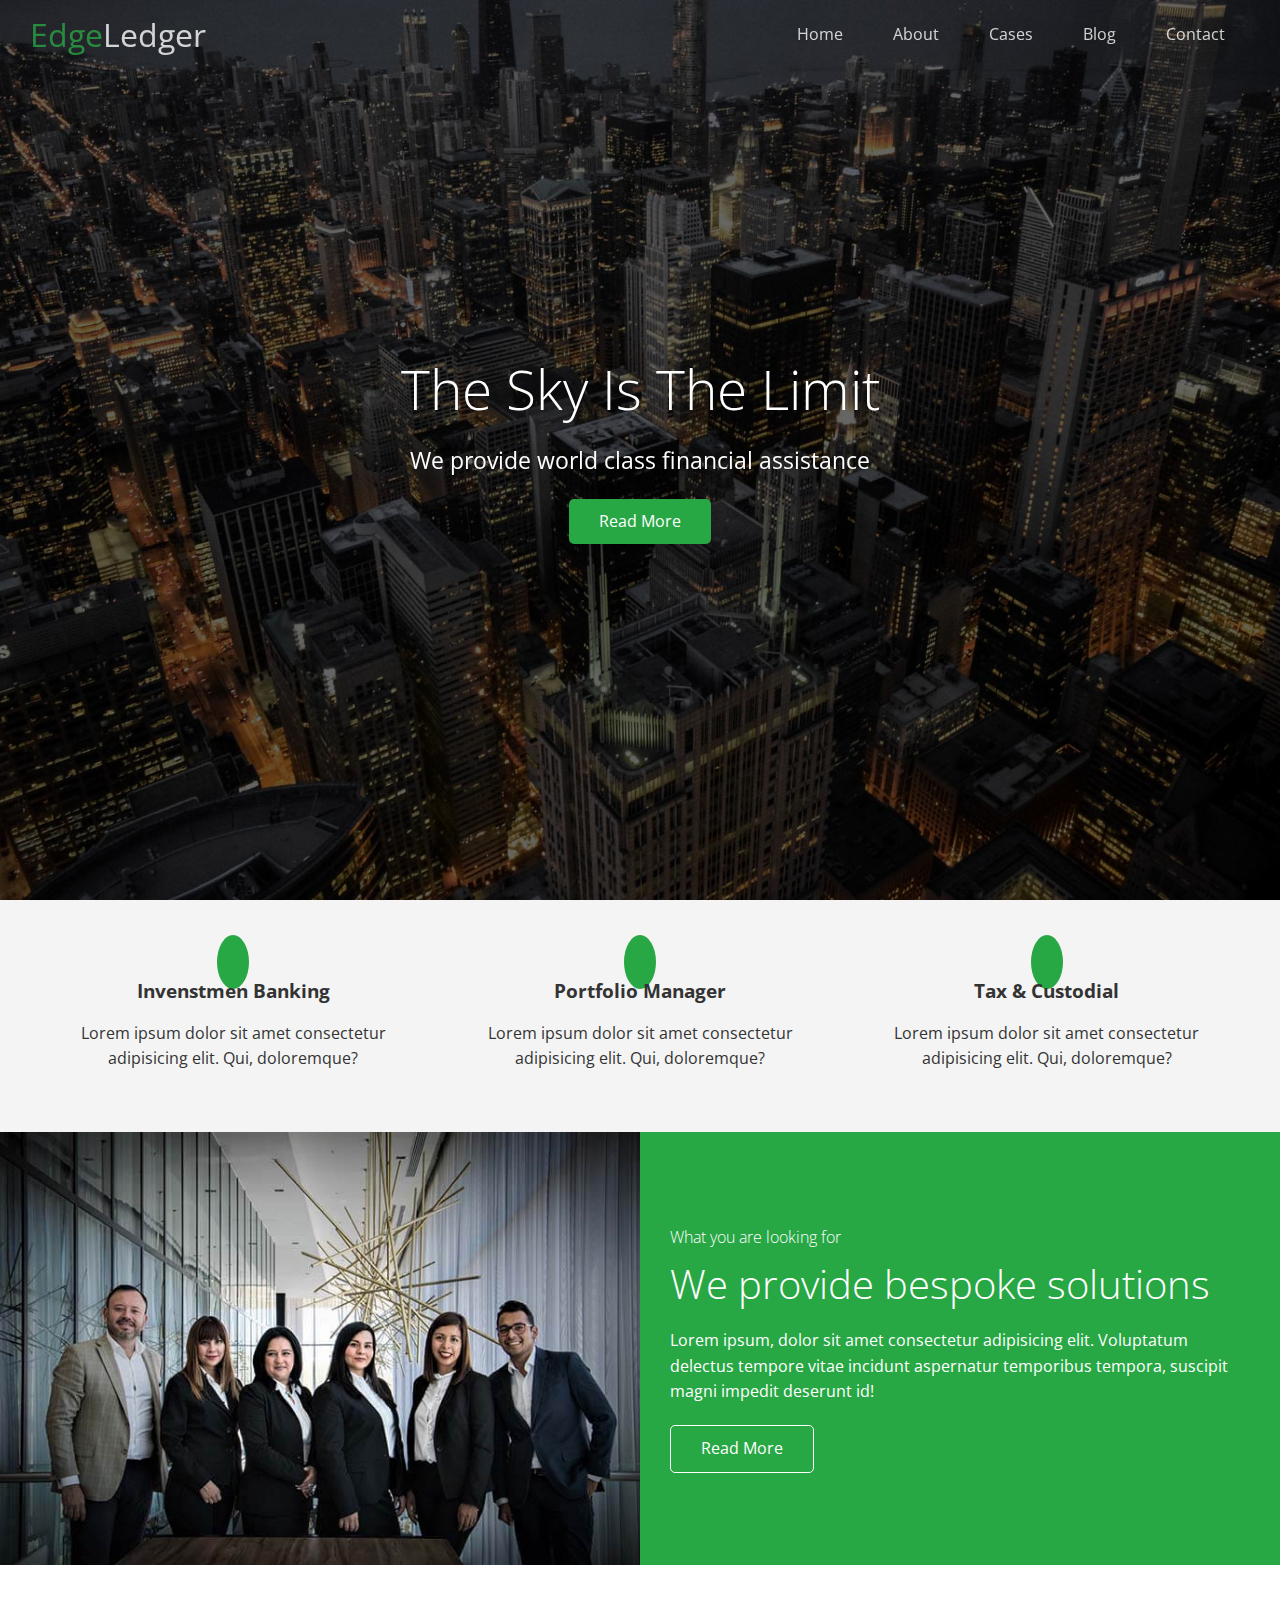
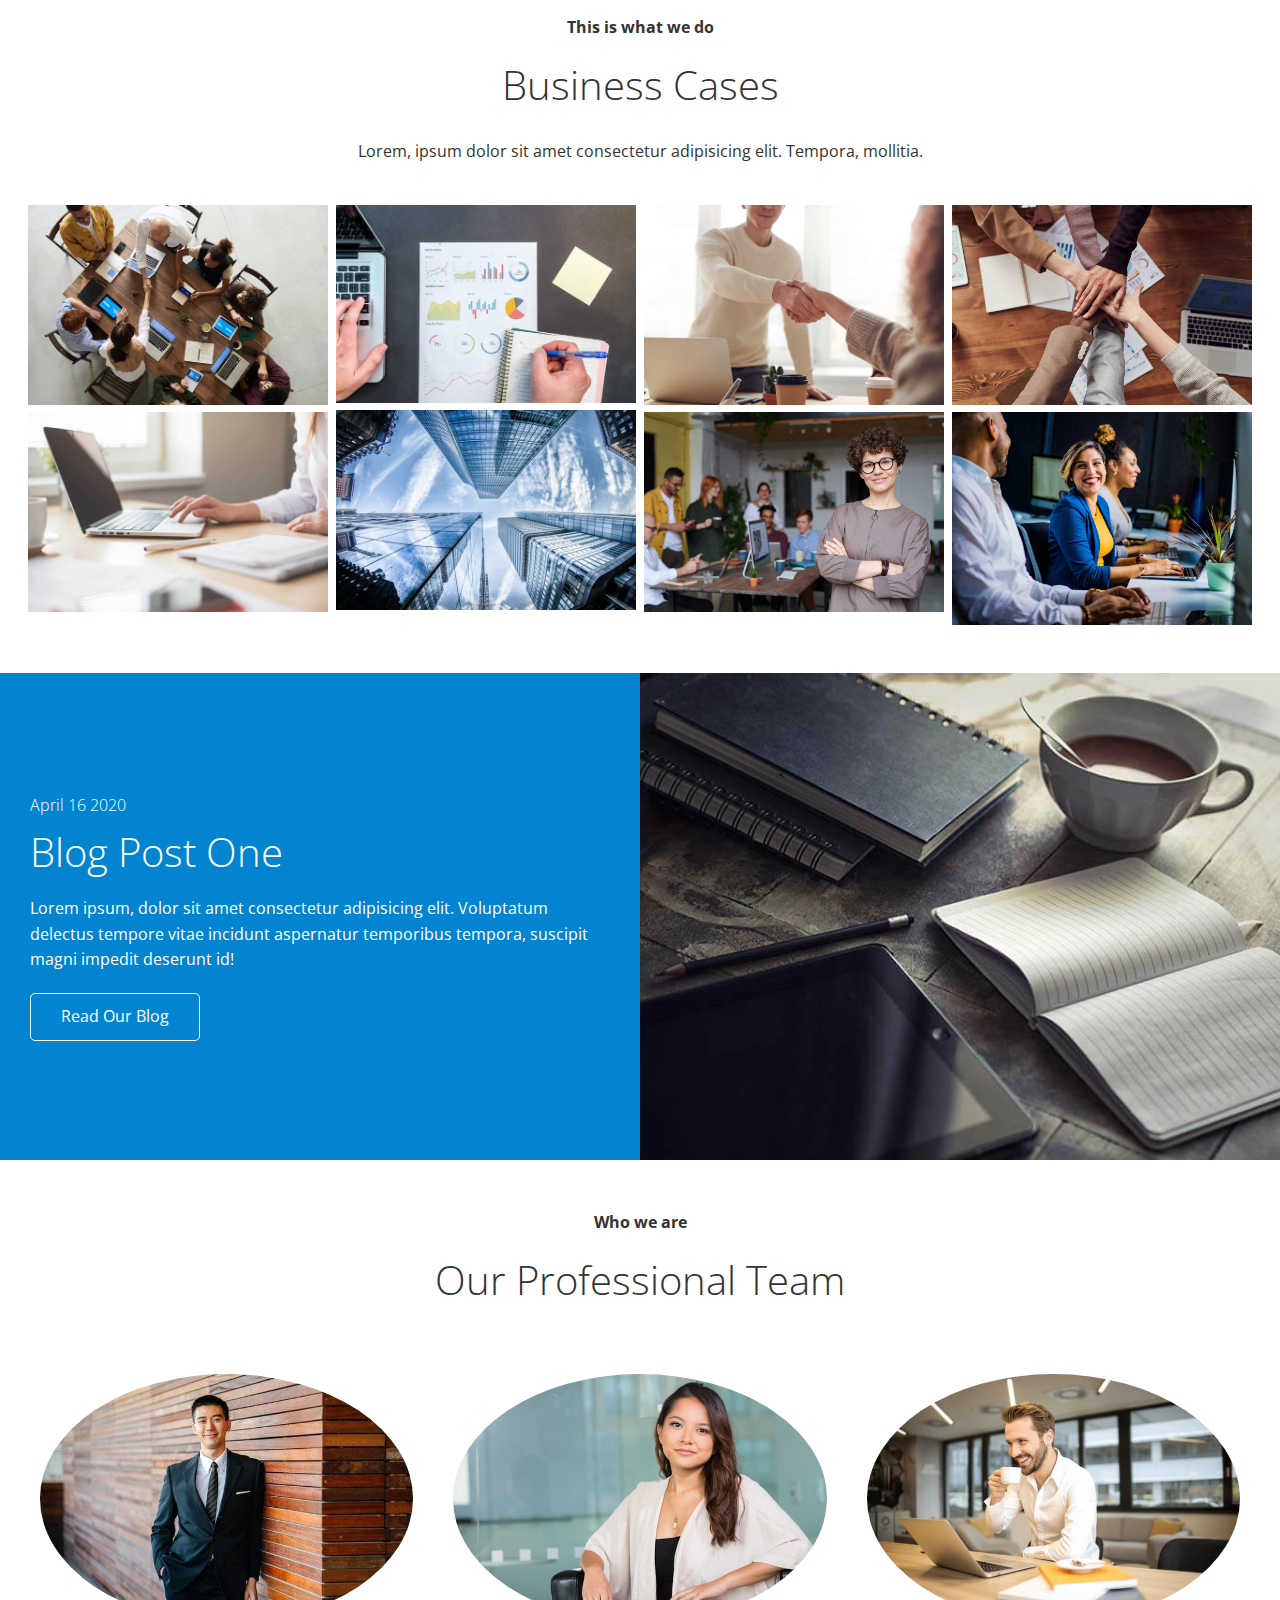
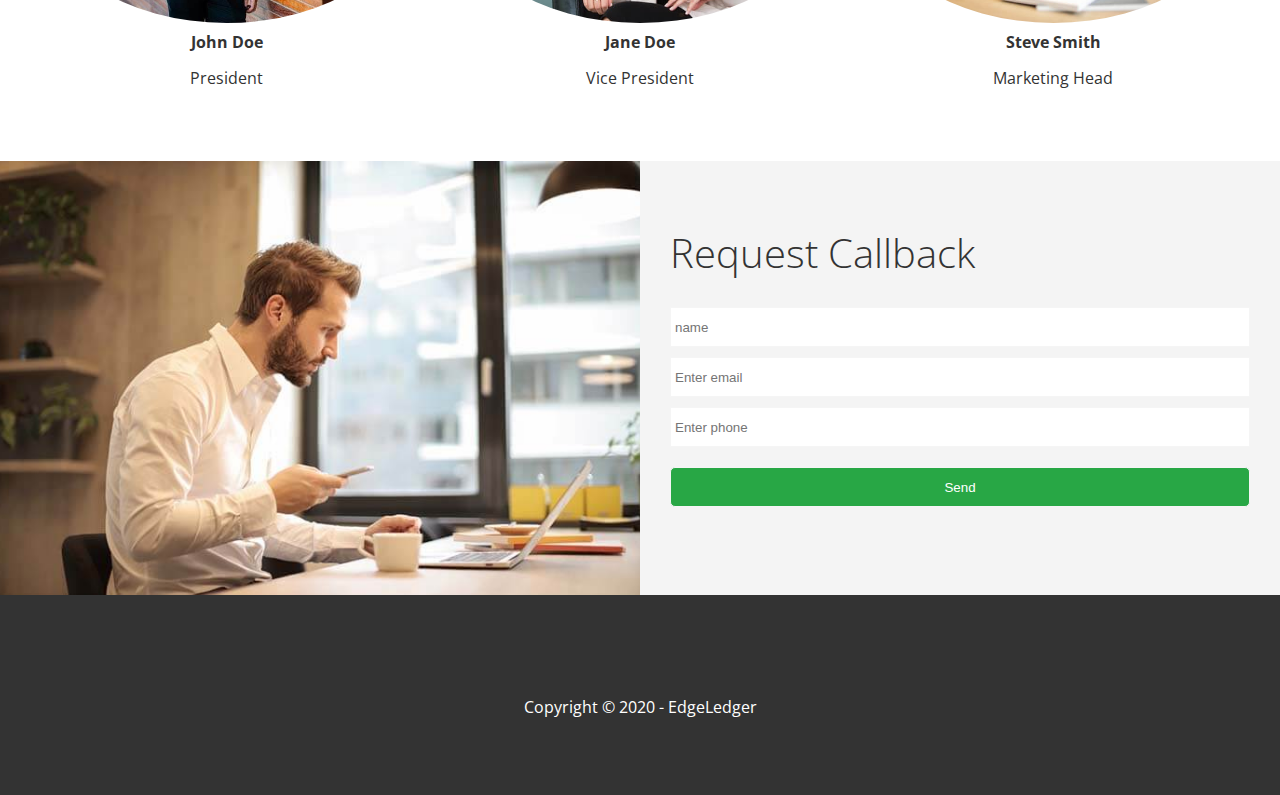
<file: index.html>
<!DOCTYPE html>
<html lang="en">
<head>
    <meta charset="UTF-8">
    <meta name="viewport" content="width=device-width, initial-scale=1.0">
    <link rel="stylesheet" href="https://cdnjs.cloudflare.com/ajax/libs/font-awesome/6.5.1/css/all.min.css" integrity="sha512-DTOQO9RWCH3ppGqcWaEA1BIZOC6xxalwEsw9c2QQeAIftl+Vegovlnee1c9QX4TctnWMn13TZye+giMm8e2LwA==" crossorigin="anonymous" referrerpolicy="no-referrer" />    <link rel="stylesheet" href="css/utilities.css">
    <link rel="shortcut icon" type="image/x-icon" href="/favicon.ico">
    <link rel="stylesheet" href="css/lightbox.min.css">
    <link rel="stylesheet" href="css/style.css">
    <link rel="stylesheet" href="css/utilities.css">
    <title>Welcome to EdgeLedger</title>
</head>
<body id="home">
    <header class="hero">
        <div id="navbar" class="navbar top">
            <h1 class="logo">
            <span class="text-primary"><i class="fas fa-book-open"></i> 
                Edge</span>Ledger
            </h1>
            <nav>
                <ul>
                    <li><a href="#home">Home</a></li>
                    <li><a href="#about">About</a></li>
                    <li><a href="#cases">Cases</a></li>
                    <li><a href="#blog">Blog</a></li> 
                    <li><a href="#contact">Contact</a></li>
                </ul>
            </nav>
        </div>
        <div class="content">
            <h1>The Sky Is The Limit</h1>
            <p>We provide world class financial assistance</p>
            <a href="#about" class="btn"><i class="fas fa-chevron-right"></i>Read More</a>
        </div>
    </header>
    <!-- About Icons -->
    <main>
        <section id="about" class="icons bg-light">
            <div class="flex-items">
                <div>
                    <i class="fas fa-university fa-2x"></i>
                        <h3>Invenstmen Banking</h3>
                        <p>Lorem ipsum dolor sit 
                        amet consectetur adipisicing elit. Qui, doloremque?</p>
                    </div>
                    <div>
                    <i class="fas fa-book-reader fa-2x"></i>
                        <h3>Portfolio Manager</h3>
                        <p>Lorem ipsum dolor sit 
                        amet consectetur adipisicing elit. Qui, doloremque?</p>
                    </div>
                    <div>
                    <i class="fas fa-pencil-alt fa-2x"></i>
                        <h3>Tax & Custodial</h3>
                        <p>Lorem ipsum dolor sit 
                        amet consectetur adipisicing elit. Qui, doloremque?</p>
                    </div>
                </div>
            </div>
        </section>
        <!--About:Solutions -->
        <section class="solutions flex-columns">
            <div class="row">
                <div class="column">
                    <div class="column-1">
                        <img src="images/home/people.jpg" alt="">
                    </div>
                </div>
                <div class="column">
                    <div class="column-2 bg-primary">
                        <h4>What you are looking for</h4>
                        <h2>We provide bespoke solutions</h2>
                        <p>Lorem ipsum, dolor sit amet consectetur adipisicing elit.
                            Voluptatum delectus tempore vitae incidunt aspernatur temporibus tempora,
                            suscipit magni impedit deserunt id!</p>
                        <a href="#" class="btn btn-outline">
                            <i class="fas fa-chevron"></i>Read More
                        </a>
                        </div>
                </div>
            </div>
        </section>

        <!-- Cases -->
        <section id="cases" class="cases flex-grid section-padding">
            <header class="section-header">
                <h4>This is what we do</h4>
                <h2>Business Cases </h2>
                <p>Lorem, ipsum dolor sit amet consectetur adipisicing elit. Tempora, mollitia.</p>
            </header>
                <div class="row">
                    <div class="column">
                        <a href="images/cases/cases1.jpg" data-lightbox="cases"
                        data-title="Lorem ipsum dolor sit amet consectetur adipisicing elit. Ea, asperiores."
                        >
                            <img src="images/cases/cases1.jpg" alt="">
                        </a>
                        <a href="images/cases/cases2.jpg" data-lightbox="cases"
                        data-title="Lorem ipsum dolor sit amet consectetur adipisicing elit. Ea, asperiores."
                        >
                        <img src="/images/cases/cases2.jpg" alt="">
                        </a>
                    </div>
                    <div class="column">
                        <a href="images/cases/cases3.jpg" data-lightbox="cases"
                        data-title="Lorem ipsum dolor sit amet consectetur adipisicing elit. Ea, asperiores."
                        >
                        <img src="/images/cases/cases3.jpg" alt="">
                        </a>
                        <a href="images/cases/cases4.jpg" data-lightbox="cases"
                        data-title="Lorem ipsum dolor sit amet consectetur adipisicing elit. Ea, asperiores."
                        >
                        <img src="/images/cases/cases4.jpg" alt="">
                        </a>
                    </div>
                    <div class="column">
                        <a href="images/cases/cases5.jpg" data-lightbox="cases"
                        data-title="Lorem ipsum dolor sit amet consectetur adipisicing elit. Ea, asperiores."
                        >
                        <img src="/images/cases/cases5.jpg" alt="">
                        </a>
                        <a href="images/cases/cases6.jpg" data-lightbox="cases"
                        data-title="Lorem ipsum dolor sit amet consectetur adipisicing elit. Ea, asperiores."
                        >
                        <img src="/images/cases/cases6.jpg" alt="">
                        </a>
                    </div>
                    <div class="column">
                        <img src="/images/cases/cases7.jpg" alt="">
                        <img src="/images/cases/cases8.jpg" alt="">
                    </div>
                </div>
        </section>
        <!-- Blog -->
        <section id="blog" class="blog flex-columns flex-reverse">
            <div class="row">
                <div class="column">
                    <div class="column-1">
                        <img src="images/home/blog.jpg" alt="">
                    </div>
                </div>
                <div class="column">
                    <div class="column-2 bg-secondary">
                        <h4>April 16 2020</h4>
                        <h2>Blog Post One</h2>
                        <p>Lorem ipsum, dolor sit amet consectetur adipisicing elit.
                            Voluptatum delectus tempore vitae incidunt aspernatur temporibus tempora,
                            suscipit magni impedit deserunt id!</p>
                        <a href="blog.html" class="btn btn-outline">
                            <i class="fas fa-chevron"></i>Read Our Blog
                        </a>
                        </div>
                </div>
            </div>
        </section>

        <!-- Team -->
        <section id="team" class="team  section-padding">
            <header class="section-header">
                <h4>Who we are</h4>
                <h2>Our Professional Team </h2>
            </header>
            <div class="flex-items">
                <div>
                    <img src="images/team/person1.jpg" alt="">
                    <h4>John Doe</h4>
                    <p>President</p>
                </div>
                <div>
                    <img src="images/team/person2.jpg" alt="">
                    <h4>Jane Doe</h4>
                    <p>Vice President</p>
                </div>
                <div>
                    <img src="images/team/person3.jpg" alt="">
                    <h4>Steve Smith</h4>
                    <p>Marketing Head</p>
                </div>
            </div>
        </section>

        <!-- Contact Section -->
        <section id="contact" class="contact flex-columns">
            <div class="row">
                <div class="column">
                    <div class="column-1">
                        <img src="images/home/contact.jpg" alt="">
                    </div>
                </div>
                <div class="column">
                    <div class="column-2 bg-light">
                        <h2>Request Callback</h2>
                       <form action="" class="callback-form">
                        <div class="form-control">
                            <label for="name"></label>
                            <input type="text" name="name" id="name"
                            placeholder="name">
                        </div>
                        <div class="form-control">
                            <label for="email"></label>
                            <input type="email" name="email" id="email"
                            placeholder="Enter email"> 
                        </div>
                        <div class="form-control">
                            <label for="phone"></label>
                            <input type="phone" name="phone" id="phone"
                            placeholder="Enter phone">
                        </div>
                        <input type="submit" value="Send" id="submit" 
                        class="btn">
                       </form>
                        </div>
                </div>
            </div>
        </section>
    </main>
    <footer class="footer bg-dark">
        <div class="social ">
            <a href="#"><i class="fab fa-facebook fa-2x"></i></a>
            <a href="#"><i class="fab fa-twitter fa-2x"></i></a>
            <a href="#"><i class="fab fa-youtube fa-2x"></i></a>
            <a href="#"><i class="fab fa-linkedin fa-2x"></i></a>
        </div>
        <p>Copyright &copy; 2020 - EdgeLedger</p>
    </footer>
    <script src="https://code.jquery.com/jquery-3.7.1.min.js" integrity="sha256-/JqT3SQfawRcv/BIHPThkBvs0OEvtFFmqPF/lYI/Cxo=" crossorigin="anonymous"></script>
    <script src="js/lightbox.min.js"></script>
    <script>
        const navbar = document.getElementById('navbar');
        let scrolled = false;
        
        window.onscroll = function() {
            if(window.pageYOffset > 100) {
                navbar.classList.remove('top');
                if(!scrolled) {
                    navbar.style.transform = 'translateY(-70px)';
                }
                setTimeout(function() {
                    navbar.style.transform = 'translateY(0)';
                    scrolled = true;
                }, 200);
        } else {
                navbar.classList.add('top');
                scrolled = false;
            }
        };

        // Smooth Scrolling
        $('#navbar a, .btn').on('click', function (e) {
            if (this.hash !== '') {
                e.preventDefault();

                const hash = this.hash;

                $('html, body').animate(
                    {
                        scrollTop: $(hash).offset().top - 100 ,
                    }, 800
                )
            }
        });
    </script>
</body>
</html>
</file>
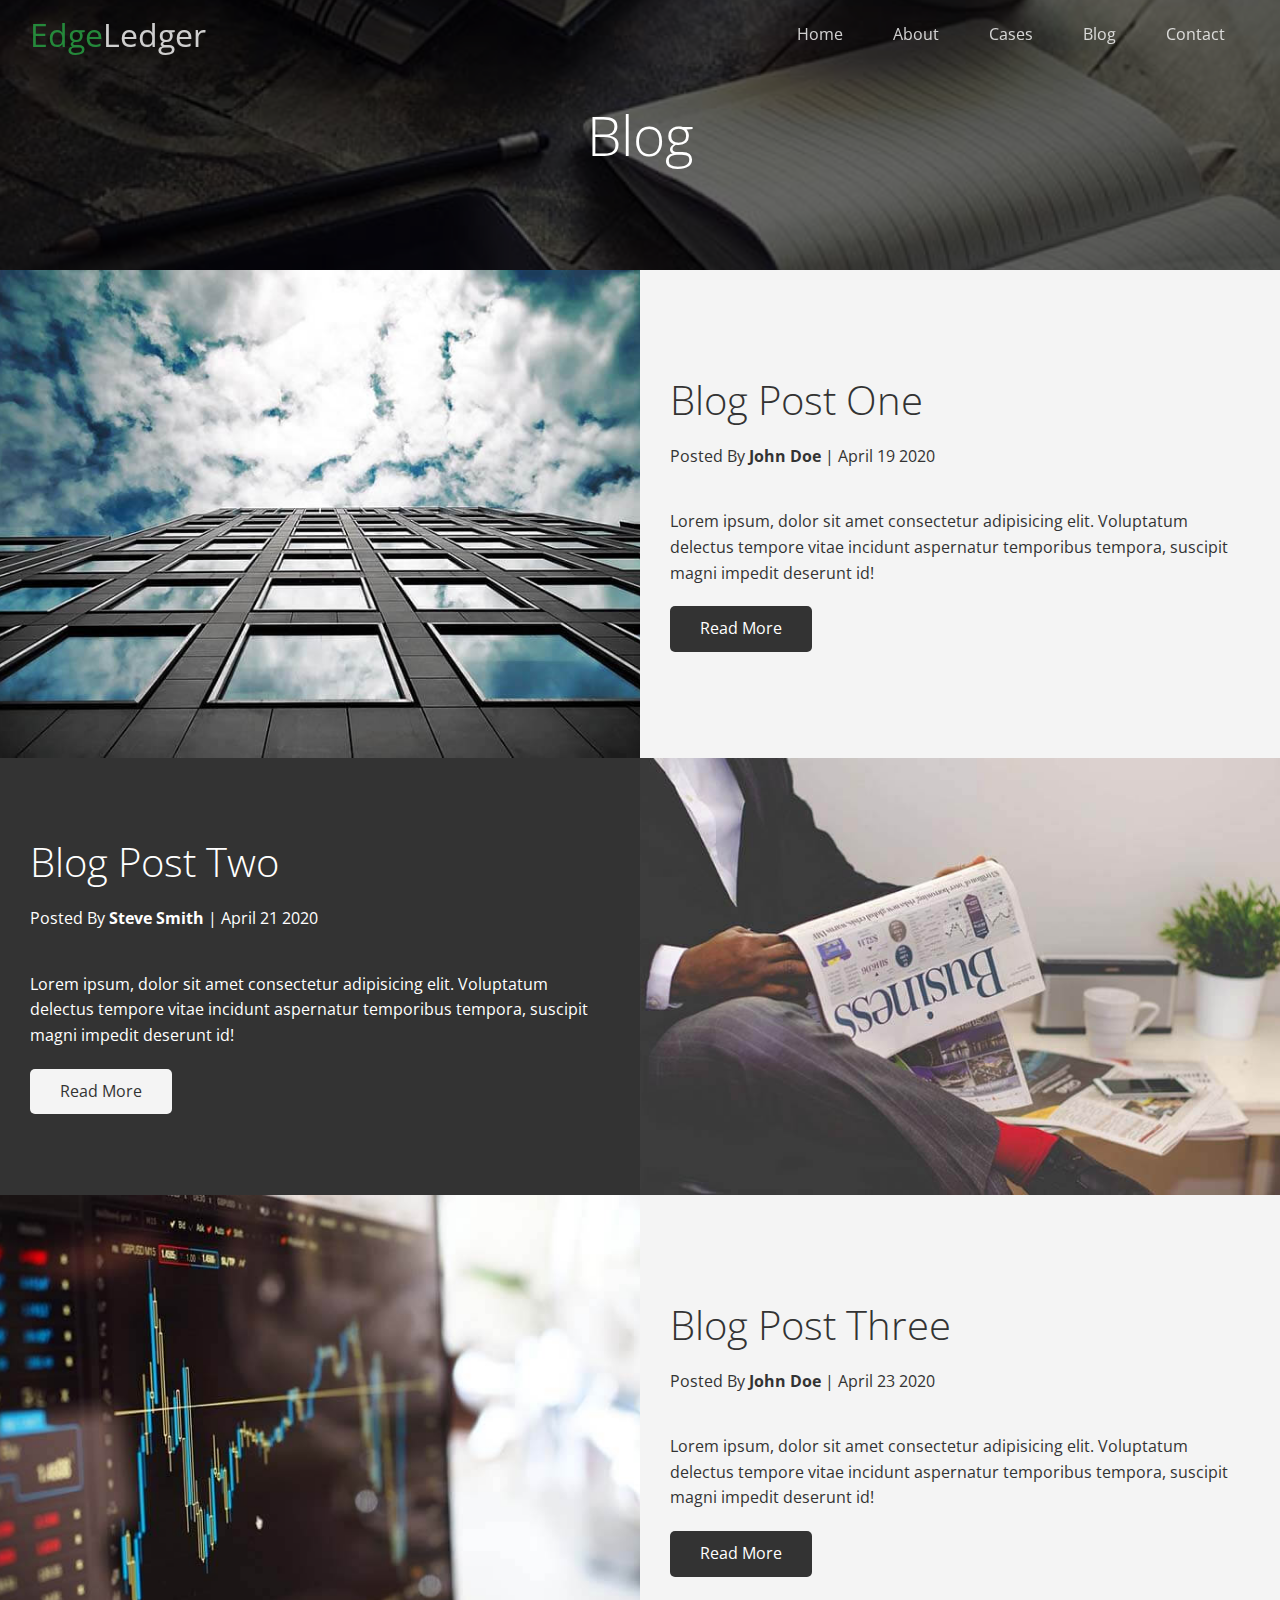
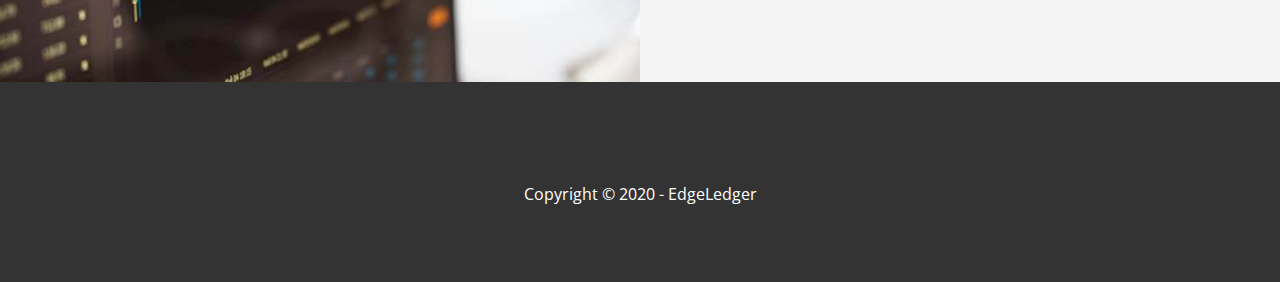
<file: blog.html>
<!DOCTYPE html>
<html lang="en">
<head>
    <meta charset="UTF-8">
    <meta name="viewport" content="width=device-width, initial-scale=1.0">
    <link rel="stylesheet" href="https://cdnjs.cloudflare.com/ajax/libs/font-awesome/6.5.1/css/all.min.css" integrity="sha512-DTOQO9RWCH3ppGqcWaEA1BIZOC6xxalwEsw9c2QQeAIftl+Vegovlnee1c9QX4TctnWMn13TZye+giMm8e2LwA==" crossorigin="anonymous" referrerpolicy="no-referrer" />    <link rel="stylesheet" href="css/utilities.css">
    <link rel="stylesheet" href="css/style.css">
    <title>Read Our Blog</title>
</head>
<body id="home">
    <header class="hero blog">
        <div id="navbar" class="navbar top">
            <h1 class="logo">
            <span class="text-primary"><i class="fas fa-book-open"></i> 
                Edge</span>Ledger
            </h1>
            <nav>
                <ul>
                    <li><a href="index.html">Home</a></li>
                    <li><a href="index.html#about">About</a></li>
                    <li><a href="index.html#cases">Cases</a></li>
                    <li><a href="index.html#blog">Blog</a></li> 
                    <li><a href="index.html#contact">Contact</a></li>
                </ul>
            </nav>
        </div>
        <div class="content">
            <h1>Blog</h1>
            
        </div>
    </header>
   <main>
     <!-- Article -->
     <article class="flex-columns">
        <div class="row">
            <div class="column">
                <div class="column-1">
                    <img src="images/blog/blog1.jpg" alt="">
                </div>
            </div>
            <div class="column">
                <div class="column-2 bg-light">
                    <h2>Blog Post One</h2>
                    <p class="meta">
                        <i class="fas fa-user"></i> Posted By <strong>
                            John Doe</strong> | April 19 2020
                    </p>
                    <p>Lorem ipsum, dolor sit amet consectetur adipisicing elit.
                        Voluptatum delectus tempore vitae incidunt aspernatur temporibus tempora,
                        suscipit magni impedit deserunt id!</p>
                    <a href="post.html" class="btn btn-dark">
                        <i class="fas fa-chevron"></i>Read More
                    </a>
                </div>
            </div>
        </div>
    </article>

    <article class="flex-columns flex-reverse">
        <div class="row">
            <div class="column">
                <div class="column-1">
                    <img src="images/blog/blog2.jpg" alt="">
                </div>
            </div>
            <div class="column">
                <div class="column-2 bg-dark">
                    <h2>Blog Post Two</h2>
                    <p class="meta">
                        <i class="fas fa-user"></i> Posted By <strong>
                            Steve Smith</strong> | April 21 2020
                    </p>
                    <p>Lorem ipsum, dolor sit amet consectetur adipisicing elit.
                        Voluptatum delectus tempore vitae incidunt aspernatur temporibus tempora,
                        suscipit magni impedit deserunt id!</p>
                    <a href="post.html" class="btn btn-light">
                        <i class="fas fa-chevron"></i>Read More
                    </a>
                </div>
            </div>
        </div>
    </article>
    
              
    <article class="flex-columns">
        <div class="row">
            <div class="column">
                <div class="column-1">
                    <img src="images/blog/blog3.jpg" alt="">
                </div>
            </div>
            <div class="column">
                <div class="column-2 bg-light">
                    <h2>Blog Post Three</h2>
                    <p class="meta">
                        <i class="fas fa-user"></i> Posted By <strong>
                            John Doe</strong> | April 23 2020
                    </p>
                    <p>Lorem ipsum, dolor sit amet consectetur adipisicing elit.
                        Voluptatum delectus tempore vitae incidunt aspernatur temporibus tempora,
                        suscipit magni impedit deserunt id!</p>
                    <a href="post.html" class="btn btn-dark">
                        <i class="fas fa-chevron"></i>Read More
                    </a>
                </div>
            </div>
        </div>
    </article>
                </main>
                <footer class="footer bg-dark">
                    <div class="social ">
                        <a href="#"><i class="fab fa-facebook fa-2x"></i></a>
                        <a href="#"><i class="fab fa-twitter fa-2x"></i></a>
                        <a href="#"><i class="fab fa-youtube fa-2x"></i></a>
                        <a href="#"><i class="fab fa-linkedin fa-2x"></i></a>
                    </div>
                    <p>Copyright &copy; 2020 - EdgeLedger</p>
                </footer>
                <script>
                    const navbar = document.getElementById('navbar');
                    let scrolled = false;
                    
                    window.onscroll = function() {
                        if(window.pageYOffset > 100) {
                            navbar.classList.remove('top');
                            if(!scrolled) {
                                navbar.style.transform = 'translateY(-70px)';
                            }
                            setTimeout(function() {
                                navbar.style.transform = 'translateY(0)';
                                scrolled = true;
                            }, 200);
                    } else {
                            navbar.classList.add('top');
                            scrolled = false;
                        }
                    };
            
                    // Smooth Scrolling
                    $('#navbar a, .btn').on('click', function (e) {
                        if (this.hash !== '') {
                            e.preventDefault();
            
                            const hash = this.hash;
            
                            $('html, body').animate(
                                {
                                    scrollTop: $(hash).offset().top - 100 ,
                                }, 800
                            )
                        }
                    });
                </script>
            </body>
            </html>
</file>
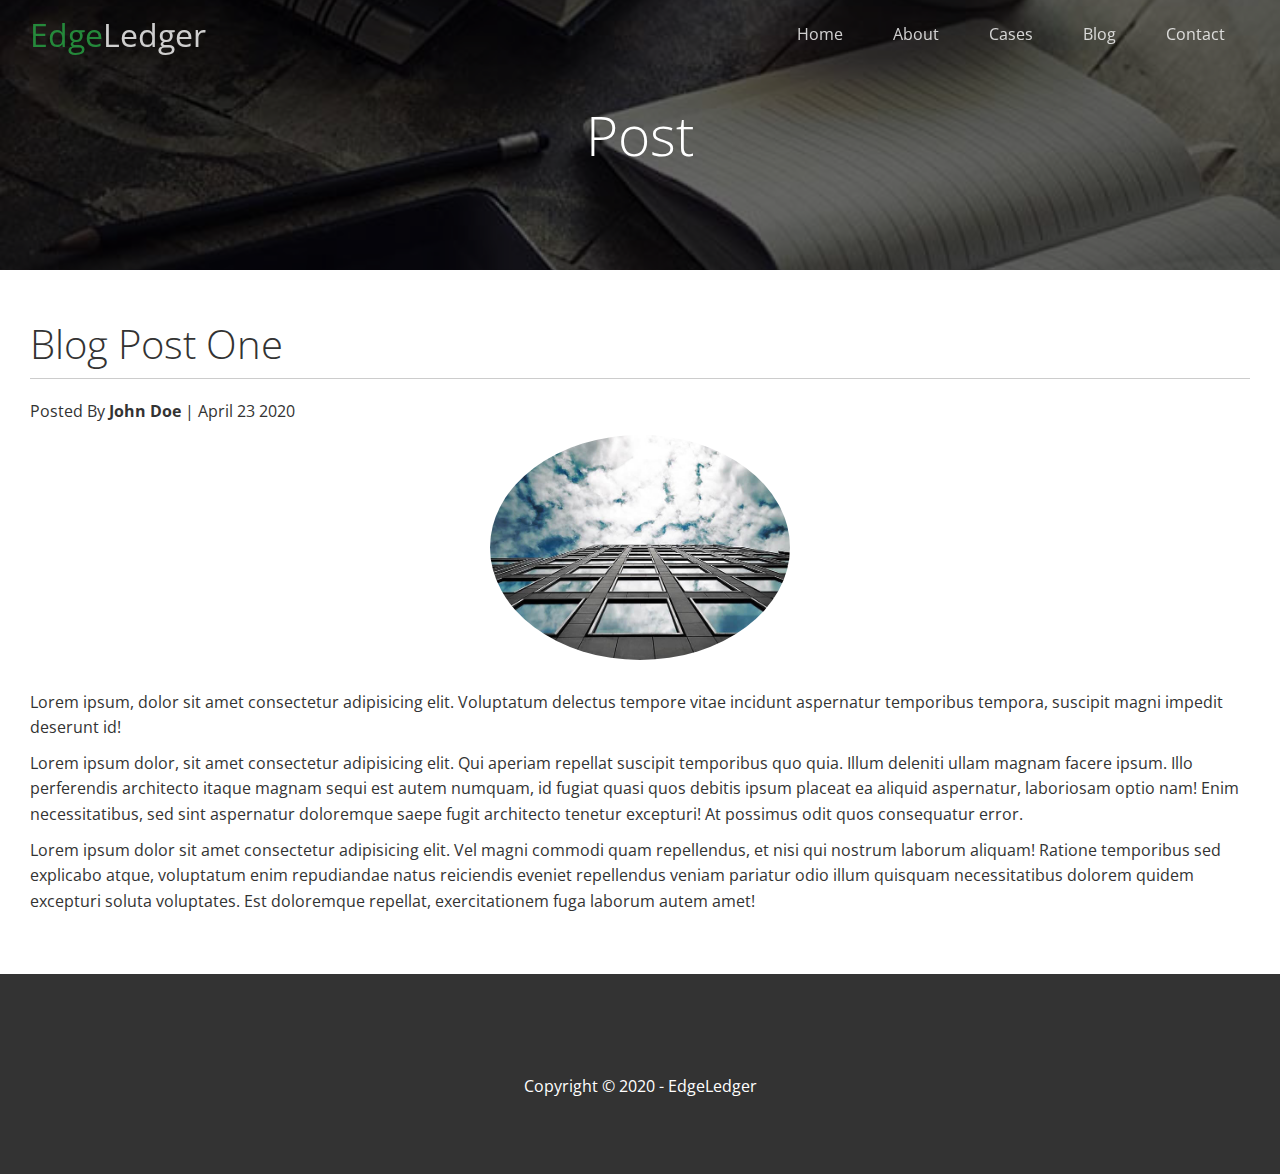
<file: post.html>
<!DOCTYPE html>
<html lang="en">
<head>
    <meta charset="UTF-8">
    <meta name="viewport" content="width=device-width, initial-scale=1.0">
    <link rel="stylesheet" href="https://cdnjs.cloudflare.com/ajax/libs/font-awesome/6.5.1/css/all.min.css" integrity="sha512-DTOQO9RWCH3ppGqcWaEA1BIZOC6xxalwEsw9c2QQeAIftl+Vegovlnee1c9QX4TctnWMn13TZye+giMm8e2LwA==" crossorigin="anonymous" referrerpolicy="no-referrer" />    <link rel="stylesheet" href="css/utilities.css">
    <link rel="stylesheet" href="css/style.css">
    <title>Post 1</title>
</head>
<body id="home">
    <header class="hero blog">
        <div id="navbar" class="navbar top">
            <h1 class="logo">
            <span class="text-primary"><i class="fas fa-book-open"></i> 
                Edge</span>Ledger
            </h1>
            <nav>
                <ul>
                    <li><a href="index.html">Home</a></li>
                    <li><a href="index.html#about">About</a></li>
                    <li><a href="index.html#cases">Cases</a></li>
                    <li><a href="index.html#blog">Blog</a></li> 
                    <li><a href="index.html#contact">Contact</a></li>
                </ul>
            </nav>
        </div>
        <div class="content">
            <h1>Post</h1>
            
        </div>
    </header>
   <main>
        <section class="post">
            <h2>Blog Post One</h2>
            <p class="meta">
                <i class="fas fa-user"></i> Posted By <strong>
                    John Doe</strong> | April 23 2020
            </p>
            <img src="images/blog/blog1.jpg" alt="">
            <p>Lorem ipsum, dolor sit amet consectetur adipisicing elit.
                Voluptatum delectus tempore vitae incidunt aspernatur temporibus tempora,
                suscipit magni impedit deserunt id!</p>
            <p>Lorem ipsum dolor, sit amet consectetur adipisicing elit. Qui aperiam repellat suscipit temporibus quo quia. Illum deleniti ullam magnam facere ipsum. Illo perferendis architecto itaque magnam sequi est autem numquam, id fugiat quasi quos debitis ipsum placeat ea aliquid aspernatur, laboriosam optio nam! Enim necessitatibus, sed sint aspernatur doloremque saepe fugit architecto tenetur excepturi! At possimus odit quos consequatur error.</p>
            <p>Lorem ipsum dolor sit amet consectetur adipisicing elit. Vel magni commodi quam repellendus, et nisi qui nostrum laborum aliquam! Ratione temporibus sed explicabo atque, voluptatum enim repudiandae natus reiciendis eveniet repellendus veniam pariatur odio illum quisquam necessitatibus dolorem quidem excepturi soluta voluptates. Est doloremque repellat, exercitationem fuga laborum autem amet!</p>

        </section>
    </main>
                <footer class="footer bg-dark">
                    <div class="social ">
                        <a href="#"><i class="fab fa-facebook fa-2x"></i></a>
                        <a href="#"><i class="fab fa-twitter fa-2x"></i></a>
                        <a href="#"><i class="fab fa-youtube fa-2x"></i></a>
                        <a href="#"><i class="fab fa-linkedin fa-2x"></i></a>
                    </div>
                    <p>Copyright &copy; 2020 - EdgeLedger</p>
                </footer>

                <script>
                    const navbar = document.getElementById('navbar');
                    let scrolled = false;
                    
                    window.onscroll = function() {
                        if(window.pageYOffset > 100) {
                            navbar.classList.remove('top');
                            if(!scrolled) {
                                navbar.style.transform = 'translateY(-70px)';
                            }
                            setTimeout(function() {
                                navbar.style.transform = 'translateY(0)';
                                scrolled = true;
                            }, 200);
                    } else {
                            navbar.classList.add('top');
                            scrolled = false;
                        }
                    };
            
                    // Smooth Scrolling
                    $('#navbar a, .btn').on('click', function (e) {
                        if (this.hash !== '') {
                            e.preventDefault();
            
                            const hash = this.hash;
            
                            $('html, body').animate(
                                {
                                    scrollTop: $(hash).offset().top - 100 ,
                                }, 800
                            )
                        }
                    });
                </script>
            </body>
            </html>
</file>
<file: css/utilities.css>
/* Text colors */
.text-primary {
    color: #28a745;
}

.text-secondary {
    color: #0284d0;
}

/* Button */

.btn {
    cursor: pointer;
    display: inline-block;
    padding: 10px 30px;
    color: #fff;
    background-color: #28a745;
    border: none;
    border-radius: 5px;
}

.btn:hover {
    opacity: 0.9;
}

.btn-primary, .bg-primary {
    background-color: #28a745;
    color: #fff;
}

.btn-secondary, .bg-secondary {
    background: #0284d0;
    color: #fff;
}
.btn-dark, .bg-dark {
    background: #333;
    color: #fff;
}
.btn-light, .bg-light {
    background: #f4f4f4;
    color: #333;
}

.btn-outline {
    background: transparent;
    border: 1px solid #fff;
}

/* Flex items */
.flex-items {
    display: flex;
    align-items:center;
    justify-content: center;
    text-align: center;
    height: 100%;
}

.flex-items > div {
    padding: 20px;
}

/* Fles columns */
.flex-columns.flex-reverse .row {
    flex-direction: row-reverse;
}
.flex-columns .row {
    display: flex;
    flex-direction: row;
    flex-wrap: wrap;
    width: 100%;
}

.flex-columns .column {
    display: flex;
    flex-direction: column;
    flex-basis: 100%;
    flex: 1;
}

.flex-columns .column-1, 
.flex-columns .column .column-2 {
    height: 100%;
}

.flex-columns img {
    width: 100%;
    height: 100%;
    object-fit: cover;
}

.flex-columns .column-2 {
    display: flex;
    flex-direction: column;
    align-items: flex-start;
    justify-content: center;
    padding: 30px;
}

.flex-columns h2 {
    font-size: 40px;
    font-weight: 100;
}

.flex-columns h4 {
    margin-bottom: 10px;
    font-weight: 100;
}
.flex-columns p {
    margin: 20px 0;
}

/* Section header */
.section-header {
    padding: 30px;
    display: flex;
    flex-direction: column;
    align-items: center;
    justify-content: center;
    text-align: center;
}

.section-header h2 {
    font-size: 40px;
    margin: 20px 0;
}


.section-padding {
    padding: 20px 20px 40px;
}

/* Flex grid */
.flex-grid .row {
    display: flex;
    flex-wrap: wrap;
    padding: 0 4px;
}

.flex-grid .column {
    flex: 25%;
    max-width: 25%;
    padding: 0 4px;
}
</file>
<file: css/style.css>
@import url('https://fonts.googleapis.com/css2?family=Open+Sans:ital,wght@0,300..800;1,300..800&display=swap');

* {
    box-sizing: border-box;
    padding: 0;
    margin: 0;
}

body {
    font-family: 'Open Sans', sans-serif;
    background: #fff;
    color: #333;
    line-height: 1.6;
}

ul {
    list-style: none;
}

a {
    color: #333;
    text-decoration: none;
}

h1, h2 {
    font-weight: 300;
    line-height: 1.2;
}

p {
    margin: 10px 0;
}

img {
    width: 100%;
}


/* Navbar */

.navbar {
    display: flex;
    align-items: center;
    justify-content: space-between;
    background: #333;
    color: #fff;
    opacity: 0.8;
    width: 100%;
    height: 70px;
    position: fixed;
    top: 0px;
    padding: 0 30px;
    transition: 0.5s;
}

.navbar a {
    color: #fff;
    padding: 10px 20px;
    margin: 0 5px;
}

.navbar a:hover {
    border-bottom: #28a745 2px solid;
}

.navbar ul {
    display: flex;
}

.navbar .logo {
    font-weight: 400;
}

.navbar.top {
    background: transparent;
}

/* Header */
.hero {
    background: url('../images/home/showcase.jpg') no-repeat center center/cover;
    height: 100vh;
    position: relative;
    color: #fff;

}

.hero .content {
    display: flex;
    flex-direction: column;
    align-items: center;
    justify-content: center;
    text-align: center;
    height: 100%;
    padding: 0 20px;
}

.hero .content h1 {
    font-size: 55px;
}

.hero .content p {
    font-size: 23px;
    max-width: 600px;
    margin: 20px 0 20px;
    
}

.hero::before {
    content: '';
    position: absolute;
    top: 0;
    left: 0;
    width: 100%;
    height: 100%;
    background: rgba(0,0,0,0.6);
    
}

.hero * {
    z-index: 10;
}

.hero.blog {
    background: url('../images/home/blog.jpg') no-repeat center center/cover;
    height: 30vh;
}

/* Icons */
.icons {
    padding: 30px;
}

.icons h3 {
    font-weight: bold;
    margin-bottom: 15px;
}

.icons i {
    background-color: #28a745;
    color: #fff;
    padding: 1rem;
    border-radius: 50%;
    margin-bottom: 15px;
}

.cases img:hover {
    opacity: 0.7;
}

.team img {
    border-radius: 50%;
}
/* Callback form */
.callback-form {
    width: 100%;
    padding: 20px 0;
}
.callback-form label {
    display: block;
    margin-bottom: 10px;
}

.callback-form input {
    width: 100%;
    padding: 4px;
    height: 40px;
    border: #f5f5f5 1px solid;
}

.callback-form input:focus {
    outline-color: #28a745;
}
.callback-form .btn {
    padding: 12px 0;
    margin-top: 20px;
}

/* Post */
.post {
    padding: 50px 30px;
}

.post h2 {
    font-size: 40px;
    margin-bottom: 20px;
    padding-bottom: 10px;
    border-bottom: #ccc solid 1px;
}

.post meta {
    margin-bottom: 30px;
}

.post img {
    width: 300px;
    border-radius: 50%;
    display: block;
    margin: 0 auto 30px;
}

/* Footer */
.footer {
    display: flex;
    flex-direction: column;   
    align-items: center;
    justify-content: center;
    text-align: center;
    height: 200px;
}

.footer a {
    color: #fff;
}

.footer a:hover {
    color: #28a745;
}

.footer .social > * {
    margin-right: 30px;
}

/* Mobile */
@media(max-width: 768px) {
    .navbar{
        flex-direction: column;
        height: 120px;
        padding: 20px;
    }

    .navbar a {
        padding: 10px 10px;
        margin: 0 3px;
    }

    .flex-items {
        flex-direction: column;
    }

    .flex-columns .column, .flex-grid .column {
        flex: 100%;
        max-width: 100%;
    }

    .team img {
        width: 70%;
    }
}
</file>
